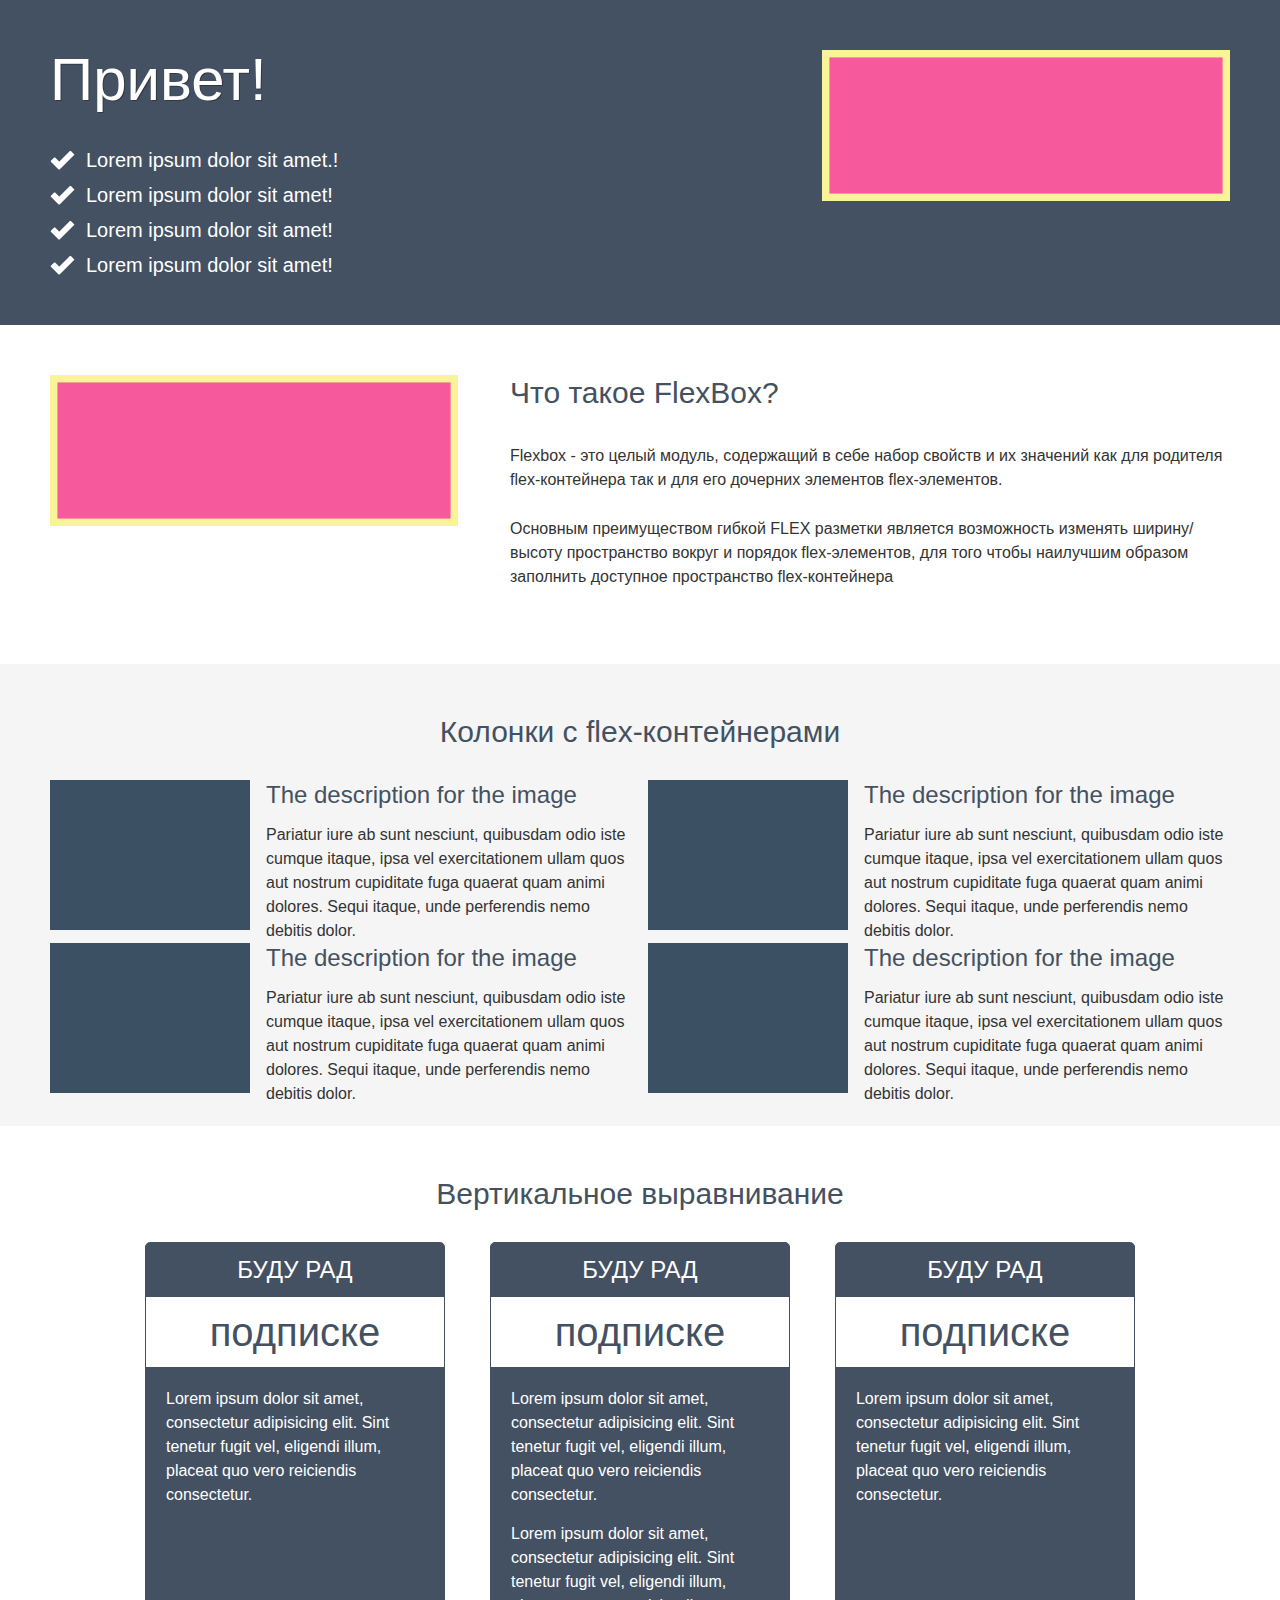
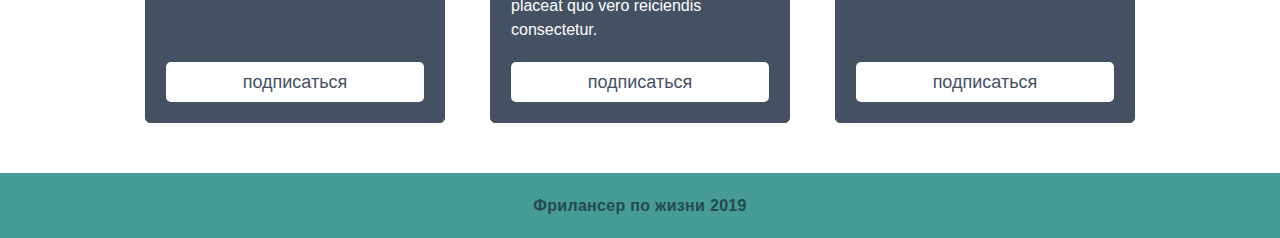
<file: index.html>
<!DOCTYPE html>
<html lang="en">
<head>
	<meta charset="UTF-8">
	<meta name="viewport" content="width=device-width, initial-scale=1.0">
	<title>flex</title>
	<link rel="stylesheet" href="css/flex.css">
</head>
<body>
	<div class="wrapper">
		<div class="content">
			<div class="hi">
				<div class="container">
					<div class="hi__row">
						<div class="hi__body">
							<div class="hi__title">Привет!</div>
							<ul class="hi__list">
								<li>Lorem ipsum dolor sit amet.!</li>
								<li>Lorem ipsum dolor sit amet!</li>
								<li>Lorem ipsum dolor sit amet!</li>
								<li>Lorem ipsum dolor sit amet!</li>
							</ul>
						</div>
						<div class="hi__image">
							<img src="imgps/image1.gif" alt="">
						</div>
					</div>
				</div>
			</div>
			<div class="what">
				<div class="container">
					<div class="what__row">
						<div class="what__image">
							<img src="imgps/image1.gif" alt="">
						</div>
						<div class="what__body">
							<div class="what__title title">Что такое FlexBox?</div>
							<div class="what__text">
								<p>Flexbox - это целый модуль, содержащий в себе набор свойств и их значений как для родителя flex-контейнера так и для его дочерних элементов flex-элементов.</p>
								<p>Основным преимуществом гибкой FLEX разметки является возможность изменять ширину/высоту пространство вокруг и порядок flex-элементов, для того чтобы наилучшим образом заполнить доступное пространство flex-контейнера</p>
							</div>
						</div>
					</div>
				</div>
			</div>
			<div class="columns">
				<div class="container">
					<div class="columns__title title">Колонки с flex-контейнерами</div>
					<div class="columns__row">
						<div class="columns__column">
							<div class="columns__item item">
								<div class="item__row">
									<div class="item__image"><img src="imgps/image.jpg" alt=""></div>
									<div class="item__body">
										<div class="item__title">The description for the image</div>
										<div class="item__text">Pariatur iure ab sunt nesciunt, quibusdam odio iste cumque itaque, ipsa vel exercitationem ullam quos aut nostrum cupiditate fuga quaerat quam animi dolores. Sequi itaque, unde perferendis nemo debitis dolor.</div>
									</div>
								</div>
							</div>
						</div>
						<div class="columns__column">
							<div class="columns__item">
								<div class="item__row">
									<div class="item__image"><img src="imgps/image.jpg" alt=""></div>
									<div class="item__body">
										<div class="item__title">The description for the image</div>
										<div class="item__text">Pariatur iure ab sunt nesciunt, quibusdam odio iste cumque itaque, ipsa vel exercitationem ullam quos aut nostrum cupiditate fuga quaerat quam animi dolores. Sequi itaque, unde perferendis nemo debitis dolor.</div>
									</div>
								</div>
							</div>
						</div>
						<div class="columns__column">
							<div class="columns__item">
								<div class="item__row">
									<div class="item__image"><img src="imgps/image.jpg" alt=""></div>
									<div class="item__body">
										<div class="item__title">The description for the image</div>
										<div class="item__text">Pariatur iure ab sunt nesciunt, quibusdam odio iste cumque itaque, ipsa vel exercitationem ullam quos aut nostrum cupiditate fuga quaerat quam animi dolores. Sequi itaque, unde perferendis nemo debitis dolor.</div>
									</div>
								</div>
							</div>
						</div>
						<div class="columns__column">
							<div class="columns__item">
								<div class="item__row">
									<div class="item__image"><img src="imgps/image.jpg" alt=""></div>
									<div class="item__body">
										<div class="item__title">The description for the image</div>
										<div class="item__text">Pariatur iure ab sunt nesciunt, quibusdam odio iste cumque itaque, ipsa vel exercitationem ullam quos aut nostrum cupiditate fuga quaerat quam animi dolores. Sequi itaque, unde perferendis nemo debitis dolor.</div>
									</div>
								</div>
							</div>
						</div>
					</div>
				</div>
			</div>
			<div class="vertical">
				<div class="container">
					<div class="vertical__title title">Вертикальное выравнивание</div>
					<div class="vertical__body">
						<div class="vertical__row">
							<div class="vertical__column">
								<div class="vertical__item">
									<div class="vertical__subtitle">буду рад</div>
									<div class="vertical__label">подписке</div>
									<div class="vertical__text">Lorem ipsum dolor sit amet, consectetur adipisicing elit. Sint tenetur fugit vel, eligendi illum, placeat quo vero reiciendis consectetur.</div>
									<div class="vertical__btn">подписаться</div>
								</div>
							</div>
							<div class="vertical__column">
								<div class="vertical__item">
									<div class="vertical__subtitle">буду рад</div>
									<div class="vertical__label">подписке</div>
									<div class="vertical__text">
										<p>Lorem ipsum dolor sit amet, consectetur adipisicing elit. Sint tenetur fugit vel, eligendi illum, placeat quo vero reiciendis consectetur.</p> 
										<p>Lorem ipsum dolor sit amet, consectetur adipisicing elit. Sint tenetur fugit vel, eligendi illum, placeat quo vero reiciendis consectetur.</p> 
									</div>
									<div class="vertical__btn">подписаться</div>
								</div>
							</div>
							<div class="vertical__column">
								<div class="vertical__item">
									<div class="vertical__subtitle">буду рад</div>
									<div class="vertical__label">подписке</div>
									<div class="vertical__text">Lorem ipsum dolor sit amet, consectetur adipisicing elit. Sint tenetur fugit vel, eligendi illum, placeat quo vero reiciendis consectetur.</div>
									<div class="vertical__btn">подписаться</div>
								</div>
							</div>

						</div>

					</div>
					
				</div>
			</div>
		</div>
		<footer class="footer">
			<div class="container">
				<div class="footer__row">
					<div class="footer__text">Фрилансер по жизни 2019</div>
				</div>
			</div>

		</footer>
		
	</div>
	
</body>
</html>
</file>
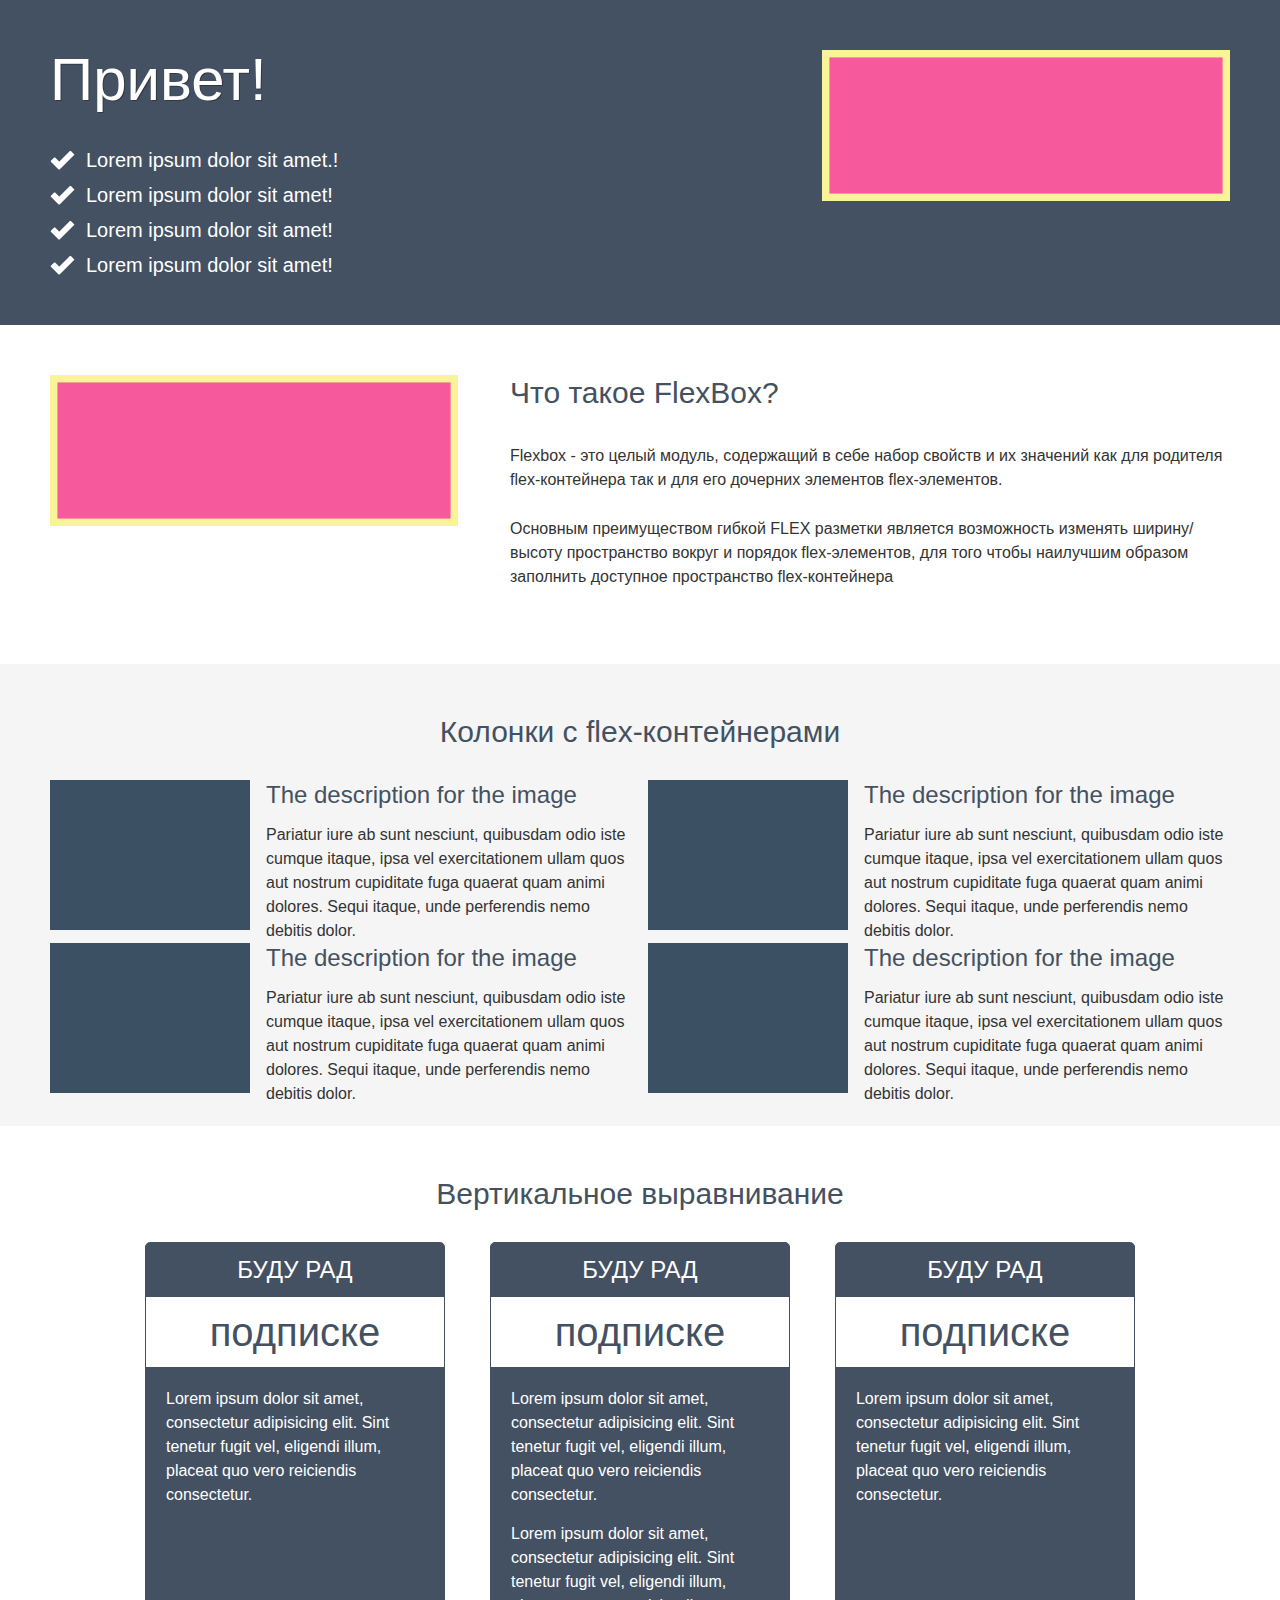
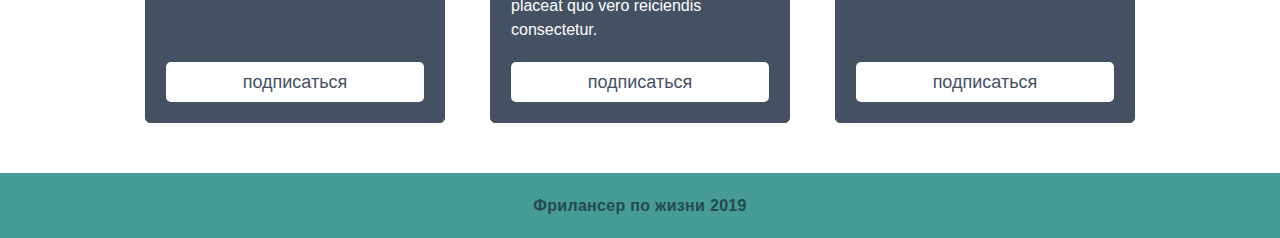
<file: flex.html>
<!DOCTYPE html>
<html lang="en">
<head>
	<meta charset="UTF-8">
	<meta name="viewport" content="width=device-width, initial-scale=1.0">
	<title>flex</title>
	<link rel="stylesheet" href="css/flex.css">
</head>
<body>
	<div class="wrapper">
		<div class="content">
			<div class="hi">
				<div class="container">
					<div class="hi__row">
						<div class="hi__body">
							<div class="hi__title">Привет!</div>
							<ul class="hi__list">
								<li>Lorem ipsum dolor sit amet.!</li>
								<li>Lorem ipsum dolor sit amet!</li>
								<li>Lorem ipsum dolor sit amet!</li>
								<li>Lorem ipsum dolor sit amet!</li>
							</ul>
						</div>
						<div class="hi__image">
							<img src="imgps/image1.gif" alt="">
						</div>
					</div>
				</div>
			</div>
			<div class="what">
				<div class="container">
					<div class="what__row">
						<div class="what__image">
							<img src="imgps/image1.gif" alt="">
						</div>
						<div class="what__body">
							<div class="what__title title">Что такое FlexBox?</div>
							<div class="what__text">
								<p>Flexbox - это целый модуль, содержащий в себе набор свойств и их значений как для родителя flex-контейнера так и для его дочерних элементов flex-элементов.</p>
								<p>Основным преимуществом гибкой FLEX разметки является возможность изменять ширину/высоту пространство вокруг и порядок flex-элементов, для того чтобы наилучшим образом заполнить доступное пространство flex-контейнера</p>
							</div>
						</div>
					</div>
				</div>
			</div>
			<div class="columns">
				<div class="container">
					<div class="columns__title title">Колонки с flex-контейнерами</div>
					<div class="columns__row">
						<div class="columns__column">
							<div class="columns__item item">
								<div class="item__row">
									<div class="item__image"><img src="imgps/image.jpg" alt=""></div>
									<div class="item__body">
										<div class="item__title">The description for the image</div>
										<div class="item__text">Pariatur iure ab sunt nesciunt, quibusdam odio iste cumque itaque, ipsa vel exercitationem ullam quos aut nostrum cupiditate fuga quaerat quam animi dolores. Sequi itaque, unde perferendis nemo debitis dolor.</div>
									</div>
								</div>
							</div>
						</div>
						<div class="columns__column">
							<div class="columns__item">
								<div class="item__row">
									<div class="item__image"><img src="imgps/image.jpg" alt=""></div>
									<div class="item__body">
										<div class="item__title">The description for the image</div>
										<div class="item__text">Pariatur iure ab sunt nesciunt, quibusdam odio iste cumque itaque, ipsa vel exercitationem ullam quos aut nostrum cupiditate fuga quaerat quam animi dolores. Sequi itaque, unde perferendis nemo debitis dolor.</div>
									</div>
								</div>
							</div>
						</div>
						<div class="columns__column">
							<div class="columns__item">
								<div class="item__row">
									<div class="item__image"><img src="imgps/image.jpg" alt=""></div>
									<div class="item__body">
										<div class="item__title">The description for the image</div>
										<div class="item__text">Pariatur iure ab sunt nesciunt, quibusdam odio iste cumque itaque, ipsa vel exercitationem ullam quos aut nostrum cupiditate fuga quaerat quam animi dolores. Sequi itaque, unde perferendis nemo debitis dolor.</div>
									</div>
								</div>
							</div>
						</div>
						<div class="columns__column">
							<div class="columns__item">
								<div class="item__row">
									<div class="item__image"><img src="imgps/image.jpg" alt=""></div>
									<div class="item__body">
										<div class="item__title">The description for the image</div>
										<div class="item__text">Pariatur iure ab sunt nesciunt, quibusdam odio iste cumque itaque, ipsa vel exercitationem ullam quos aut nostrum cupiditate fuga quaerat quam animi dolores. Sequi itaque, unde perferendis nemo debitis dolor.</div>
									</div>
								</div>
							</div>
						</div>
					</div>
				</div>
			</div>
			<div class="vertical">
				<div class="container">
					<div class="vertical__title title">Вертикальное выравнивание</div>
					<div class="vertical__body">
						<div class="vertical__row">
							<div class="vertical__column">
								<div class="vertical__item">
									<div class="vertical__subtitle">буду рад</div>
									<div class="vertical__label">подписке</div>
									<div class="vertical__text">Lorem ipsum dolor sit amet, consectetur adipisicing elit. Sint tenetur fugit vel, eligendi illum, placeat quo vero reiciendis consectetur.</div>
									<div class="vertical__btn">подписаться</div>
								</div>
							</div>
							<div class="vertical__column">
								<div class="vertical__item">
									<div class="vertical__subtitle">буду рад</div>
									<div class="vertical__label">подписке</div>
									<div class="vertical__text">
										<p>Lorem ipsum dolor sit amet, consectetur adipisicing elit. Sint tenetur fugit vel, eligendi illum, placeat quo vero reiciendis consectetur.</p> 
										<p>Lorem ipsum dolor sit amet, consectetur adipisicing elit. Sint tenetur fugit vel, eligendi illum, placeat quo vero reiciendis consectetur.</p> 
									</div>
									<div class="vertical__btn">подписаться</div>
								</div>
							</div>
							<div class="vertical__column">
								<div class="vertical__item">
									<div class="vertical__subtitle">буду рад</div>
									<div class="vertical__label">подписке</div>
									<div class="vertical__text">Lorem ipsum dolor sit amet, consectetur adipisicing elit. Sint tenetur fugit vel, eligendi illum, placeat quo vero reiciendis consectetur.</div>
									<div class="vertical__btn">подписаться</div>
								</div>
							</div>

						</div>

					</div>
					
				</div>
			</div>
		</div>
		<footer class="footer">
			<div class="container">
				<div class="footer__row">
					<div class="footer__text">Фрилансер по жизни 2019</div>
				</div>
			</div>

		</footer>
		
	</div>
	
</body>
</html>
</file>
<file: css/flex.css>
/*Обнуление*/
*{padding:0;margin:0;border:0;}
*,*:before,*:after{-moz-box-sizing:border-box;-webkit-box-sizing:border-box;box-sizing:border-box;}
:focus,:active{outline:none;}
a:focus,a:active{outline:none;}
nav,footer,header,aside{display:block;}
html,body{height:100%;width:100%;font-size:100%;line-height:1;font-size:14px;-ms-text-size-adjust:100%;-moz-text-size-adjust:100%;-webkit-text-size-adjust:100%;}
input,button,textarea{font-family:inherit;}
input::-ms-clear{display:none;}
button{cursor:pointer;}
button::-moz-focus-inner{padding:0;border:0;}
a,a:visited{text-decoration:none;}
a:hover{text-decoration:none;}
ul li{list-style:none;}
img{vertical-align:top;}
h1,h2,h3,h4,h5,h6{font-size:inherit;font-weight:inherit;}
/*--------------------*/

body{
	font-family: Arial, Helvetica, sans-serif;
}
.wrapper {
	min-height: 100%;
	overflow: hidden;
	display: flex;
	flex-direction: column;
}
.content {
	flex: 1 1 auto;
}
.hi {
	padding: 50px 0;
	background-color: #445162;
}
.container {
	width: 1180px;
	margin: 0 auto;
}
.hi__row {
	display: flex;
	justify-content: space-between;
}
.hi__body {
	color: #ffffff;
	padding: 0 30px 0 0;
	
}
.hi__title {
	text-shadow: 1px 1px 0 rgba(0, 0, 0, 0.3);
	font-size: 60px;
	margin: 0 0 40px 0;
}
.hi__list {
		
}
.hi__list li{
	margin: 0 0 15px 0;
	padding: 0 0 0 36px;
	font-size: 20px;
	
	background: url('../imgps/check\ icon.png') 0 1px no-repeat;
}
.hi__list li:last-child{
	margin: 0;
}
.hi__image {
}
.title{
	color: #445161;
	font-size: 30px;
	line-height: 36px;
}
.what {
	padding: 50px 0;
}
.what__row {
	display: flex;
}
.what__image {
	flex: 0 0 430px;

}
.what__image img{
	max-width: 100%;
}
.what__body {
	flex: 1 1 auto;
	padding-left: 30px;
}
.what__title {
	padding: 0 0 33px 0;

	
}
.what__text p{
	font-size: 16px;
	color: #333332;
	margin: 0 0 25px 0;
	line-height: 24px;
}
.columns {
	background-color: #f5f5f5;
	padding: 50px 0 20px 0;
}
.columns__title{
	text-align: center;
	margin: 0 0 30px 0;
}
.columns__row {
	display: flex;
	flex-wrap: wrap;
	margin: 0 -8px;
}
.columns__column{
	padding: 0 8px;
	flex: 0 1 50%;
	
}

.columns__item {
}
.item__row {
	display: flex;
}
.item__image {
	flex: 0 0 200px;
}
.item__body {
	flex: 1 1 auto;
	padding-left: 16px;
}
.item__title {
	padding: 0 0 13px 0;
	font-size: 24px;
	line-height: 30px;
	color: #445161;
	
}
.item__text {
	font-size: 16px;
	color: #333333;
	line-height: 24px;
}
.vertical{
	padding: 50px 0;
}
.vertical__title{
	text-align: center;
	margin: 0 0 30px 0;
}
.vertical__body {
	width: 990px;
	margin: 0 auto;
}
.vertical__row {
	display: flex;
	margin: 0 -22.5px;
}
.vertical__column {
	flex: 0 1 33.333%;	
	padding: 0 22.5px;
	display: flex;
}
.vertical__item{
	display: flex;
	flex-direction: column;
	background-color: #445162;
	border-radius: 5px;
	border: 1px solid #445161;
	color: #ffffff;
	padding: 0 0 20px 0;
}

.vertical__subtitle {
	text-align: center;
	font-size: 24px;
	
	text-transform: uppercase;
	padding: 15px 0;

}
.vertical__label {
	background-color: #ffffff;
	text-align: center;
	font-size: 40px;
	color: #445162;
	padding: 15px 0;
}
.vertical__text {
	flex: 1 1 auto;
	font-size: 16px;
	line-height: 24px;
	padding: 20px;
}
.vertical__text p{
	margin: 0 0 15px 0;
	
}
.vertical__text p:last-child{
	margin: 0;
}
.vertical__btn {
	display: block;
	background-color: #ffffff;
	line-height: 40px;
	border-radius: 5px;
	margin: 0 20px;
	text-align: center;
	font-size: 18px;
	color: #445162;
}
.footer {
	background-color: #469c95;
	
}
.footer__row {
	display: flex;
	align-items: center;
	justify-content: center;
	height: 65px;
}
.footer__text {
	color: rgb(35, 75, 78);
	font-weight: 700;
	font-size: 16px;
	letter-spacing: 0.3px;
}
</file>
